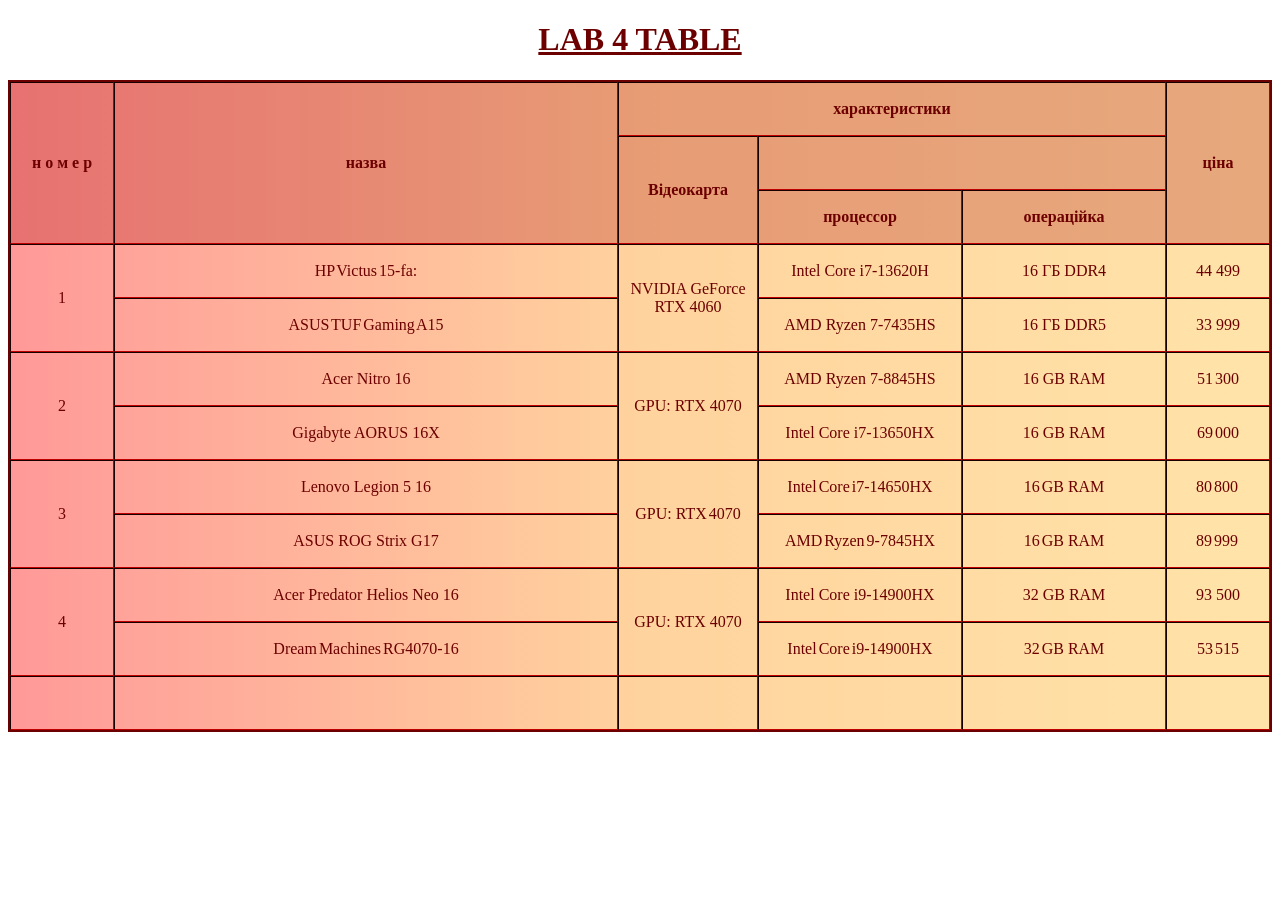
<file: index.html>
<!DOCTYPE html>
<html lang="en">
  <head>
    <meta charset="UTF-8" />
    <meta name="viewport" content="width=device-width, initial-scale=1.0" />
    <title>Task1</title>
    <link rel="stylesheet" href="styles.css" />
  </head>

  <body>
    <table
      border="1"
      cellspacing="0"
      title="Lab-4"
      summary="This table presents the monthly sales data for different product categories."
    >
      <summary id="table-caption">
        <h1>Lab 4 Table</h1>
      </summary>
      <thead
        id="table-header"
        title="table-title"
        lang="uk"
        dir="ltr"
        charoff="1"
        valign="middle"
      >
        <tr class="row-style" lang="uk" dir="ltr" align="center">
          <th
            scope="col"
            width="100"
            height="50"
            rowspan="3"
            id="highlight"
            dir="ltr"
          >
            н о м е р
          </th>
          <th
            scope="col"
            width="100"
            height="50"
            rowspan="3"
            id="highlight"
            dir="ltr"
          >
            назва
          </th>
          <th
            scope="col"
            width="100"
            height="50"
            colspan="4"
            id="highlight"
            dir="ltr"
          >
            характеристики
          </th>
          <th
            scope="col"
            width="100"
            height="50"
            rowspan="3"
            id="highlight"
            dir="ltr"
          >
            ціна
          </th>
        </tr>
        <tr class="row-style" lang="uk" dir="ltr" align="center">
          <th
            scope="col"
            width="100"
            height="50"
            colspan="2"
            rowspan="2"
            id="highlight"
            dir="ltr"
          >
            Відеокарта
          </th>
          <th
            scope="col"
            width="100"
            height="50"
            colspan="2"
            id="highlight"
            dir="ltr"
          ></th>
        </tr>
        <tr class="row-style" lang="uk" dir="ltr" align="center">
          <th scope="col" width="100" height="50" id="highlight" dir="ltr">
            процессор
          </th>
          <th scope="col" width="100" height="50" id="highlight" dir="ltr">
            операційка
          </th>
        </tr>
      </thead>
      <tbody>
        <tr class="row-style" lang="uk" dir="ltr" align="center">
          <td
            width="100"
            height="50"
            rowspan="2"
            headers="highlight"
            axis="axis1"
          >
            1
          </td>
          <td width="500" height="50" headers="highlight" axis="axis1">
            HP Victus 15‑fa:
          </td>
          <td
            width="200"
            height="50"
            colspan="2"
            rowspan="2"
            headers="highlight"
            axis="axis1"
          >
            NVIDIA GeForce RTX 4060
          </td>
          <td width="100" height="50" headers="highlight" axis="axis1">
            Intel Core i7-13620H
          </td>
          <td width="100" height="50" headers="highlight" axis="axis1">
            16 ГБ DDR4
          </td>
          <td width="100" height="50" headers="highlight" axis="axis1">
            44 499
          </td>
        </tr>
        <tr class="row-style" lang="uk" dir="ltr" align="center">
          <td width="100" height="50" headers="highlight" axis="axis1">
            ASUS TUF Gaming A15
          </td>
          <td width="200" height="50" headers="highlight" axis="axis1">
            AMD Ryzen 7-7435HS
          </td>
          <td width="200" height="50" headers="highlight" axis="axis1">
            16 ГБ DDR5
          </td>
          <td width="100" height="50" headers="highlight" axis="axis1">
            33 999
          </td>
        </tr>
        <tr class="row-style" lang="uk" dir="ltr" align="center">
          <td
            width="100"
            height="50"
            rowspan="2"
            headers="highlight"
            axis="axis1"
          >
            2
          </td>
          <td width="500" height="50" headers="highlight" axis="axis1">
            Acer Nitro 16
          </td>
          <td
            width="200"
            height="50"
            colspan="2"
            rowspan="2"
            headers="highlight"
            axis="axis1"
          >
            GPU: RTX 4070
          </td>
          <td width="100" height="50" headers="highlight" axis="axis1">
            AMD Ryzen 7-8845HS
          </td>
          <td width="100" height="50" headers="highlight" axis="axis1">
            16 GB RAM
          </td>
          <td width="100" height="50" headers="highlight" axis="axis1">
            51 300
          </td>
        </tr>
        <tr class="row-style" lang="uk" dir="ltr" align="center">
          <td width="100" height="50" headers="highlight" axis="axis1">
            Gigabyte AORUS 16X
          </td>
          <td width="200" height="50" headers="highlight" axis="axis1">
            Intel Core i7-13650HX
          </td>
          <td width="200" height="50" headers="highlight" axis="axis1">
            16 GB RAM
          </td>
          <td width="100" height="50" headers="highlight" axis="axis1">
            69 000
          </td>
        </tr>
        <tr class="row-style" lang="uk" dir="ltr" align="center">
          <td
            width="100"
            height="50"
            rowspan="2"
            headers="highlight"
            axis="axis1"
          >
            3
          </td>
          <td width="500" height="50" headers="highlight" axis="axis1">
            Lenovo Legion 5 16
          </td>
          <td
            width="200"
            height="50"
            colspan="2"
            rowspan="2"
            headers="highlight"
            axis="axis1"
          >
            GPU: RTX 4070
          </td>
          <td width="100" height="50" headers="highlight" axis="axis1">
            Intel Core i7‑14650HX
          </td>
          <td width="100" height="50" headers="highlight" axis="axis1">
            16 GB RAM
          </td>
          <td width="100" height="50" headers="highlight" axis="axis1">
            80 800 
          </td>
        </tr>
        <tr class="row-style" lang="uk" dir="ltr" align="center">
          <td width="100" height="50" headers="highlight" axis="axis1">
            ASUS ROG Strix G17
          </td>
          <td width="200" height="50" headers="highlight" axis="axis1">
            AMD Ryzen 9‑7845HX
          </td>
          <td width="200" height="50" headers="highlight" axis="axis1">
            16 GB RAM
          </td>
          <td width="100" height="50" headers="highlight" axis="axis1">
            89 999 
          </td>
        </tr>
        <tr class="row-style" lang="uk" dir="ltr" align="center">
          <td
            width="100"
            height="50"
            rowspan="2"
            headers="highlight"
            axis="axis1"
          >
            4
          </td>
          <td width="500" height="50" headers="highlight" axis="axis1">
            Acer Predator Helios Neo 16
          </td>
          <td
            width="200"
            height="50"
            colspan="2"
            rowspan="2"
            headers="highlight"
            axis="axis1"
          >
            GPU: RTX 4070
          </td>
          <td width="100" height="50" headers="highlight" axis="axis1">
            Intel Core i9-14900HX
          </td>
          <td width="100" height="50" headers="highlight" axis="axis1">
            32 GB RAM
          </td>
          <td width="100" height="50" headers="highlight" axis="axis1">
            93 500
          </td>
        </tr>
        <tr class="row-style" lang="uk" dir="ltr" align="center">
          <td width="100" height="50" headers="highlight" axis="axis1">
            Dream Machines RG4070‑16
          </td>
          <td width="200" height="50" headers="highlight" axis="axis1">
            Intel Core i9‑14900HX
          </td>
          <td width="200" height="50" headers="highlight" axis="axis1">
            32 GB RAM
          </td>
          <td width="100" height="50" headers="highlight" axis="axis1">
            53 515
          </td>
        </tr>
        <tr class="row-style" lang="uk" dir="ltr" align="center">
          <td width="100" height="50" headers="highlight" axis="axis1"></td>
          <td width="500" height="50" headers="highlight" axis="axis1"></td>
          <td
            width="200"
            height="50"
            colspan="2"
            headers="highlight"
            axis="axis1"
          ></td>
          <td width="100" height="50" headers="highlight" axis="axis1"></td>
          <td width="100" height="50" headers="highlight" axis="axis1"></td>
          <td width="100" height="50" headers="highlight" axis="axis1"></td>
        </tr>
      </tbody>
    </table>
  </body>
</html>
</file>
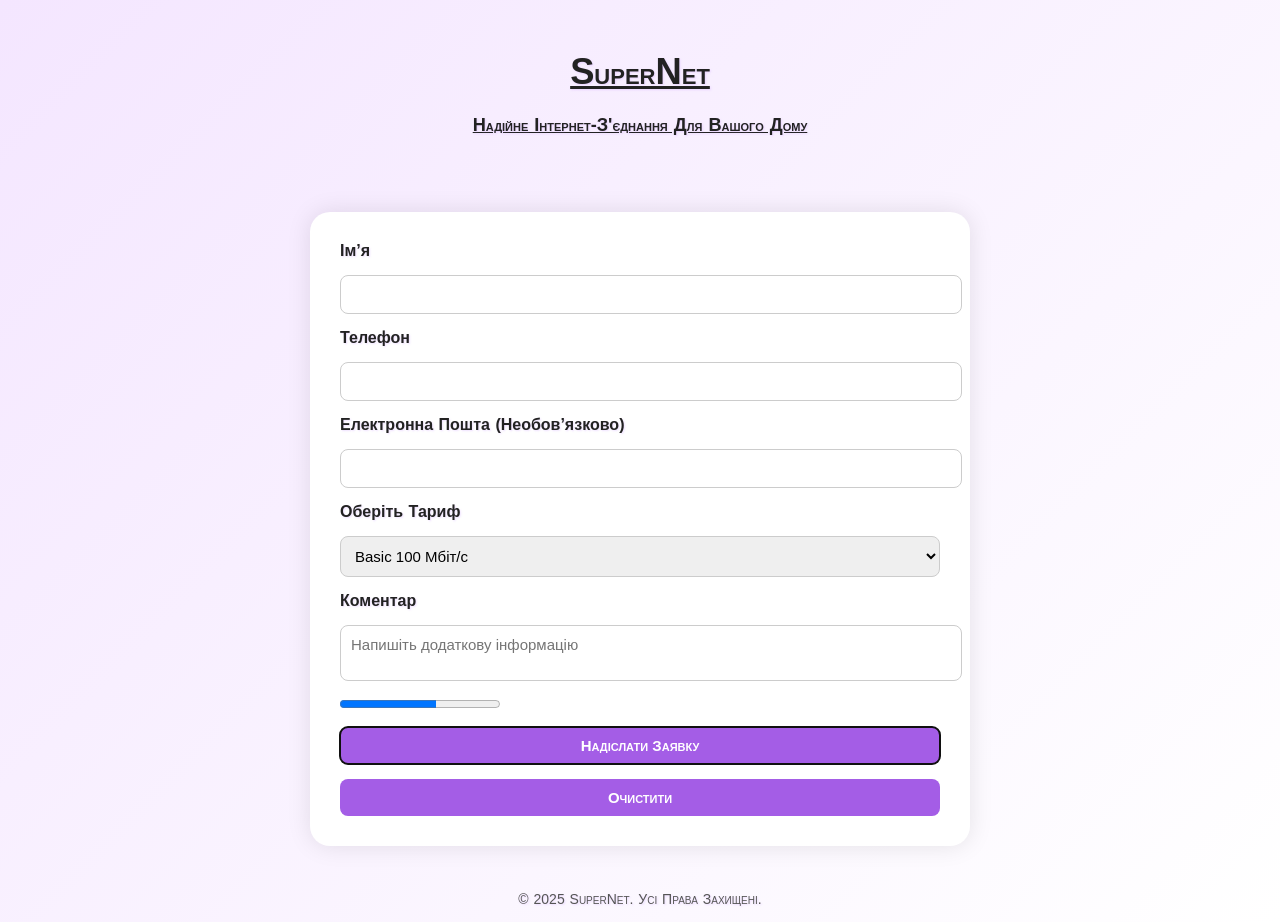
<file: 5lab.html>
<!DOCTYPE html>
<html lang="uk" dir="ltr">
  <head>
    <meta charset="UTF-8" accept-charset="UTF-8" />
    <meta name="viewport" content="width=device-width, initial-scale=1.0" />
    <title>SuperNet — Замовлення підключення</title>

    <style>
      body {
        font-family: Helvetica, "Gill Sans MT", Cochin, Impact, cursive;
        font-weight: 500;
        font-variant: small-caps;
        font-stretch: expanded;
        font-style: normal;
        background: linear-gradient(135deg, #f9f0ff 0%, #fff 100%);
        color: #222;
        margin: 0;
        padding: 0;
        text-transform: capitalize;
        text-shadow: 1px 1px 2px rgba(200, 150, 255, 0.3);
        word-spacing: 1px;
      }

      header {
        text-align: center;
        padding: 30px 10px;
        font-weight: 900;
        font-size-adjust: 0.6;
        text-decoration: underline;
      }

      .container {
        max-width: 600px;
        background: #fff;
        margin: 30px auto;
        border-radius: 20px;
        box-shadow: 0 0 25px rgba(0, 0, 0, 0.1);
        padding: 30px;
        font: menu;
      }

      form {
        display: flex;
        flex-direction: column;
        gap: 15px;
        page: auto;
        marks: cross;
      }

      label {
        font-weight: 600;
        class: "label-text";
        title: "Введіть свої дані";
      }

      input,
      textarea,
      select,
      button {
        width: 100%;
        padding: 10px;
        border-radius: 8px;
        border: 1px solid #ccc;
        font-family: inherit;
        font-size: 15px;
        resize: none;
      }

      input:focus,
      textarea:focus {
        outline: none;
        border-color: #a45de6;
        box-shadow: 0 0 6px rgba(164, 93, 230, 0.4);
      }

      textarea {
        rows: 5;
        cols: 30;
        placeholder: "Введіть повідомлення";
        minlength: 5;
        lang: "uk";
        white-space: pre;
      }

      button {
        background-color: #a45de6;
        color: white;
        border: none;
        cursor: pointer;
        font-weight: 600;
        font-stretch: ultra-condensed;
        font-variant: small-caps;
        text-transform: capitalize;
        transition: 0.3s;
      }

      button:hover {
        background-color: #8e3fd2;
        speech-rate: fast;
      }

      footer {
        text-align: center;
        font-size: 14px;
        padding: 15px;
        color: #555;
        page-break-after: always;
      }

      @media (orientation: landscape) {
        body {
          background: linear-gradient(135deg, #f4e6ff, #fff);
        }
      }
    </style>
  </head>
  <body>
    <header>
      <h1 lang="uk" title="SuperNet — підключення швидкого інтернету">
        SuperNet
      </h1>
      <p style="font-stretch: extra-expanded">
        Надійне інтернет-з'єднання для вашого дому
      </p>
    </header>

    <div class="container">
      <form
        id="orderForm"
        action="https://example.com/send"
        target="_self"
        dir="ltr"
      >
        <label for="name" lang="uk" title="Введіть ваше ім’я">Ім’я</label>
        <input
          type="text"
          id="name"
          name="name"
          required
          minlength="2"
          maxlength="30"
          title="Введіть від 2 до 30 символів"
        />

        <label for="phone">Телефон</label>
        <input
          type="tel"
          id="phone"
          name="phone"
          pattern="[0-9+() -]{10,15}"
          title="Введіть правильний номер телефону"
          required
        />

        <label for="email">Електронна пошта (необов’язково)</label>
        <input
          type="email"
          id="email"
          name="email"
          title="Необов’язкове поле"
        />

        <label for="plan">Оберіть тариф</label>
        <select name="plan" id="plan" lang="uk" required>
          <optgroup label="Домашні тарифи" id="group1">
            <option value="basic">Basic 100 Мбіт/с</option>
            <option value="plus">Plus 300 Мбіт/с</option>
            <option value="max">Max 1 Гбіт/с</option>
          </optgroup>
          <optgroup label="Бізнес тарифи" disabled id="group2">
            <option value="office">Office</option>
          </optgroup>
        </select>

        <label for="comment">Коментар</label>
        <textarea
          id="comment"
          name="comment"
          placeholder="Напишіть додаткову інформацію"
        ></textarea>

        <progress
          id="progressBar"
          class="progress"
          max="100"
          value="60"
          lang="uk"
        ></progress>

        <button type="submit" value="Надіслати" formmethod="post" autofocus>
          Надіслати заявку
        </button>
        <button type="reset" formmethod="dialog">Очистити</button>
      </form>
    </div>

    <footer>
      <summary lang="uk" dir="ltr" style="font-size: 14px">
        © 2025 SuperNet. Усі права захищені.
      </summary>
    </footer>
  </body>
</html>
</file>
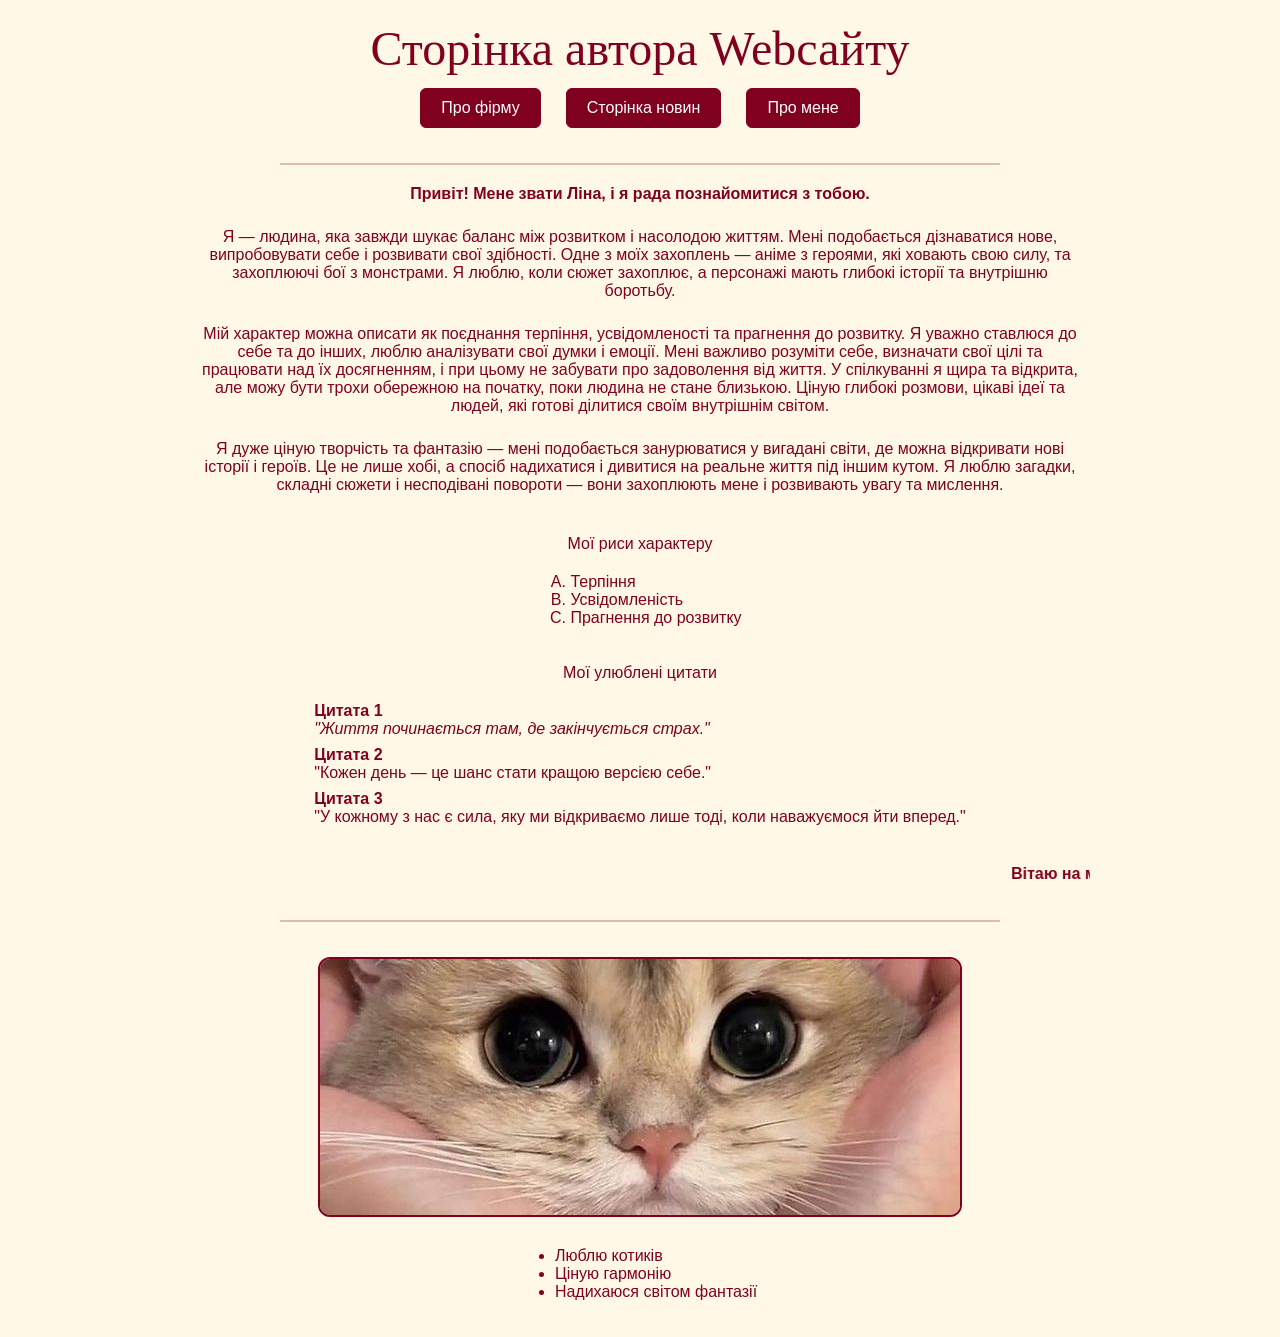
<file: lab1.html>
<!DOCTYPE html>
<html lang="uk">
  <head>
    <meta charset="UTF-8" />
    <title>Про мене</title>
    <link
      href="https://cdn.jsdelivr.net/npm/bootstrap@5.3.2/dist/css/bootstrap.min.css"
      rel="stylesheet"
    />
    <style>
      * {
        margin: 0;
        padding: 0;
        box-sizing: border-box;
        line-height: normal;
      }

      body {
        background-color: #fff8e7;
        font-family: Arial, sans-serif;
        min-width: 320px;
        padding: 20px;
      }

      .wrapper {
        max-width: 900px;
        margin: 0 auto;
        display: flex;
        flex-direction: column;
        align-items: center;
        text-align: center;
      }

      h1 {
        font-family: "Story Script", cursive;
        font-size: 48px;
        color: #800020;
        margin-bottom: 5px; /* мінімальна відстань до кнопок */
      }

      h6.sub-text {
        color: #800020;
        margin-top: 20px;
        margin-bottom: 10px;
      }

      p {
        color: #800020;
        margin-bottom: 15px;
        padding: 5px;
        text-align: center;
      }

      p:first-child::first-letter {
        font-size: 22px;
        font-weight: bold;
      }

      i,
      big,
      small {
        display: block;
        margin: 5px 0;
        color: #800020;
      }

      small {
        font-size: 12px;
      }

      .btn-bordo {
        color: white !important;
        background-color: #800020 !important;
        border: 1px solid #800020 !important;
        padding: 10px 20px;
        margin: 5px;
        border-radius: 6px;
        transition: 0.3s;
        display: inline-block;
        cursor: pointer;
        text-decoration: none;
      }

      .btn-bordo:hover {
        background-color: #f7d6d6 !important;
        color: #800020 !important;
        border-color: #800020 !important;
      }

      .button-container {
        display: flex;
        justify-content: center;
        gap: 15px;
        margin-bottom: 15px; /* трохи менше ніж було */
        margin-top: 0; /* щоб прибрати зайвий простір зверху */
      }

      hr {
        border-width: thin;
        border-style: solid;
        border-color: #800020;
        width: 80%;
        margin: 15px auto; /* зменшено з 20px */
      }

      img {
        max-width: 100%;
        height: auto;
        border: 2px solid #800020;
        border-radius: 12px;
        margin: 20px 0;
      }

      marquee {
        font-weight: bold;
        color: #800020;
        margin-top: 15px;
      }

      ol,
      ul {
        text-align: left;
        margin-top: 10px;
        color: #800020;
      }

      dl {
        text-align: left;
        margin-top: 10px;
        color: #800020;
      }
    </style>
  </head>
  <body>
    <main id="content" class="wrapper">
      <h1>Сторінка автора Webсайту</h1>

      <div class="button-container">
        <a
          href="http://127.0.0.1:5500/%D0%92%D0%B5%D0%B1%20%D1%81%D1%82%D0%BE%D1%80%D1%96%D0%BD%D0%BA%D0%B0%20%D0%BF%D1%80%D0%BE%20%D1%84%D1%96%D1%80%D0%BC%D1%83.html"
          class="btn-bordo"
          >Про фірму</a
        >
        <a
          href="http://127.0.0.1:5500/%D0%A1%D1%82%D0%BE%D1%80%D1%96%D0%BD%D0%BA%D0%B0%20%D0%BD%D0%BE%D0%B2%D0%B8%D0%BD.html"
          class="btn-bordo"
          >Сторінка новин</a
        >
        <a href="http://127.0.0.1:5500/lab1.html#" class="btn-bordo"
          >Про мене</a
        >
      </div>

      <hr />

      <p><b>Привіт! Мене звати Ліна, і я рада познайомитися з тобою.</b></p>

      <p>
        Я — людина, яка завжди шукає баланс між розвитком і насолодою життям.
        Мені подобається дізнаватися нове, випробовувати себе і розвивати свої
        здібності. Одне з моїх захоплень — аніме з героями, які ховають свою
        силу, та захоплюючі бої з монстрами. Я люблю, коли сюжет захоплює, а
        персонажі мають глибокі історії та внутрішню боротьбу.
      </p>

      <p>
        Мій характер можна описати як поєднання терпіння, усвідомленості та
        прагнення до розвитку. Я уважно ставлюся до себе та до інших, люблю
        аналізувати свої думки і емоції. Мені важливо розуміти себе, визначати
        свої цілі та працювати над їх досягненням, і при цьому не забувати про
        задоволення від життя. У спілкуванні я щира та відкрита, але можу бути
        трохи обережною на початку, поки людина не стане близькою. Ціную глибокі
        розмови, цікаві ідеї та людей, які готові ділитися своїм внутрішнім
        світом.
      </p>

      <p>
        Я дуже ціную творчість та фантазію — мені подобається занурюватися у
        вигадані світи, де можна відкривати нові історії і героїв. Це не лише
        хобі, а спосіб надихатися і дивитися на реальне життя під іншим кутом. Я
        люблю загадки, складні сюжети і несподівані повороти — вони захоплюють
        мене і розвивають увагу та мислення.
      </p>

      <h6 class="sub-text">Мої риси характеру</h6>
      <ol start="1" type="A" title="Риси характеру">
        <li value="1" dir="ltr">Терпіння</li>
        <li value="2" compact>Усвідомленість</li>
        <li value="3">Прагнення до розвитку</li>
      </ol>

      <h6 class="sub-text">Мої улюблені цитати</h6>
      <dl title="Улюблені цитати" style="color: #800020">
        <dt>Цитата 1</dt>
        <dd id="q1" class="quote" style="font-style: italic">
          "Життя починається там, де закінчується страх."
        </dd>
        <dt>Цитата 2</dt>
        <dd>"Кожен день — це шанс стати кращою версією себе."</dd>
        <dt>Цитата 3</dt>
        <dd>
          "У кожному з нас є сила, яку ми відкриваємо лише тоді, коли
          наважуємося йти вперед."
        </dd>
      </dl>

      <marquee
        scrollamount="6"
        scrolldelay="90"
        loop="5"
        height="40px"
        style="color: #800020"
      >
        Вітаю на моїй сторінці!
      </marquee>

      <hr />

      <img src="Котик.jpg" alt="Картинка" />

      <ul class="list-circle" style="list-style-type: disc" value="circle">
        <li>Люблю котиків</li>
        <li>Ціную гармонію</li>
        <li>Надихаюся світом фантазії</li>
      </ul>
    </main>
  </body>
</html>
</file>
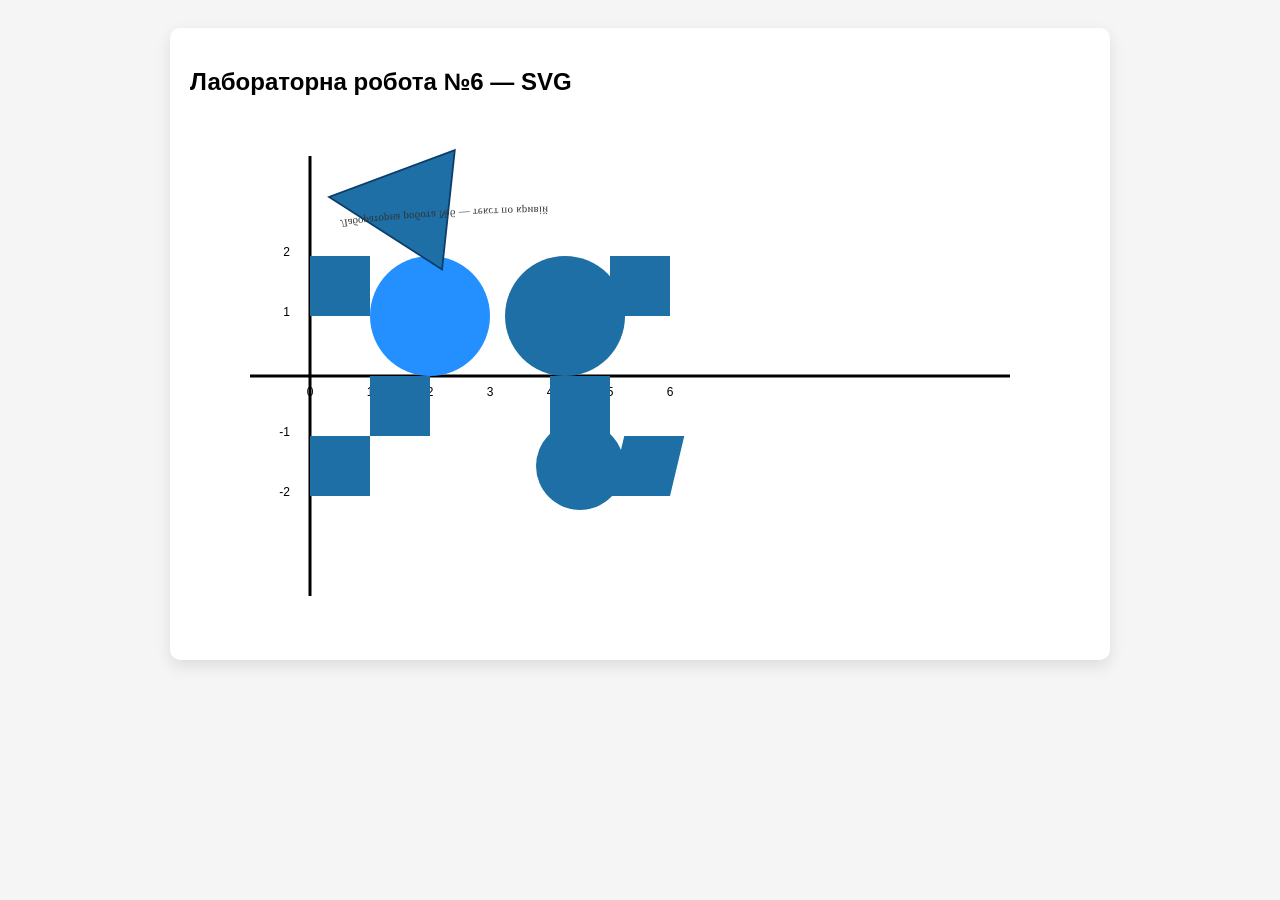
<file: lab6.html>
<!doctype html>
<html lang="uk">
<head>
  <meta charset="utf-8" />
  <title>Лабораторна 6 — SVG</title>
  <style>
    body{
      background:#f5f5f5;
      font-family:Arial, sans-serif;
      padding:20px;
    }
    .wrap{
      background:white;
      padding:20px;
      border-radius:10px;
      max-width:900px;
      margin:auto;
      box-shadow:0 6px 16px rgba(0,0,0,.1);
    }
  </style>
</head>

<body>
<div class="wrap">

<h2>Лабораторна робота №6 — SVG</h2>


<svg width="900" height="520" viewBox="0 0 900 520" xmlns="http://www.w3.org/2000/svg">

  <!-- Осі -->
  <g stroke="black" stroke-width="3">
    <line x1="60" y1="260" x2="820" y2="260"/>  <!-- X -->
    <line x1="120" y1="40" x2="120" y2="480"/>  <!-- Y -->
  </g>


  <g font-size="12" fill="black" text-anchor="middle">
    <text x="120" y="280">0</text>
    <text x="180" y="280">1</text>
    <text x="240" y="280">2</text>
    <text x="300" y="280">3</text>
    <text x="360" y="280">4</text>
    <text x="420" y="280">5</text>
    <text x="480" y="280">6</text>

    <text x="100" y="200" text-anchor="end">1</text>
    <text x="100" y="140" text-anchor="end">2</text>
    <text x="100" y="320" text-anchor="end">-1</text>
    <text x="100" y="380" text-anchor="end">-2</text>
  </g>

  <!-- Головна система координат -->
  <g transform="translate(120,260) scale(60,-60)">


    <!-- квадрат Y(1;2) X(0;1) -->
    <rect x="0" y="1" width="1" height="1" fill="#1d6fa5"/>

    <!-- квадрат Y(-1;-2) X(0;1) -->
    <rect x="0" y="-2" width="1" height="1" fill="#1d6fa5"/>

    <!-- квадрат Y(1;2) X(5;6) -->
    <rect x="5" y="1" width="1" height="1" fill="#1d6fa5"/>

    <!-- квадрат Y(-1;-2) X(5;6) — перекручування -->
    <g transform="translate(5,-2)">
      <rect x="0" y="0" width="1" height="1" fill="#1d6fa5"/>
      <animateTransform attributeName="transform" type="skewX" values="0;20;-20;0"
                        dur="3s" repeatCount="indefinite" additive="sum"/>
    </g>

    <!-- квадрат Y(0;-1) X(4;5) -->
    <rect x="4" y="-1" width="1" height="1" fill="#1d6fa5"/>

    <rect x="1" y="-1" width="1" height="1" fill="#1d6fa5"/>


    <!-- коло Y(0;2) X(1;3) -> центр (2,1), r=1 -->
    <g id="circle1">
      <circle cx="2" cy="1" r="1" fill="#248fff"/>
      <animate attributeName="fill"
               values="#248fff; #ff6b6b; #ffd66b; #248fff"
               dur="5s" repeatCount="indefinite"/>
    </g>

    <!-- коло Y(0;2) X(3;5) -> центр (4,1), r=1 -->
    <g id="circle2">
      <circle cx="4" cy="1" r="1" fill="#1d6fa5"/>
      <animateTransform attributeName="transform" type="translate"
                        values="0 0; 0.3 0; 0 0; -0.3 0; 0 0"
                        dur="4s" repeatCount="indefinite"/>
    </g>

    <!-- коло Y(-1;-2) X(4;5) -> центр (4.5,-1.5), r=0.5 — масштаб -->
    <g transform="translate(4.5,-1.5)">
      <circle cx="0" cy="0" r="0.5" fill="#1d6fa5"/>
      <animateTransform attributeName="transform" type="scale"
                        values="1;1.6;1" dur="3s" repeatCount="indefinite"
                        additive="sum"/>
    </g>


    <!-- трикутник: вершина (3,0), низ: (2,-2), (4,-2) -->
    <g transform="translate(3,-0.6666)">
      <polygon points="3,0 2,-2 4,-2"
               fill="#1d6fa5" stroke="#0b3e6b" stroke-width="0.03"/>
      <animateTransform attributeName="transform" type="rotate"
                        from="0" to="360"
                        dur="5s" repeatCount="indefinite"/>
    </g>


    <defs>
      <path id="curve"
            d="M 0.5 2.6 C 3 2.9 6 2.9 8 2.6"/>
    </defs>

    <text font-family="Georgia" font-size="0.18" fill="#333">
      <textPath href="#curve">
        Лабораторна робота №6 — текст по кривій
      </textPath>
    </text>

  </g>
</svg>

</div>
</body>
</html>
</file>
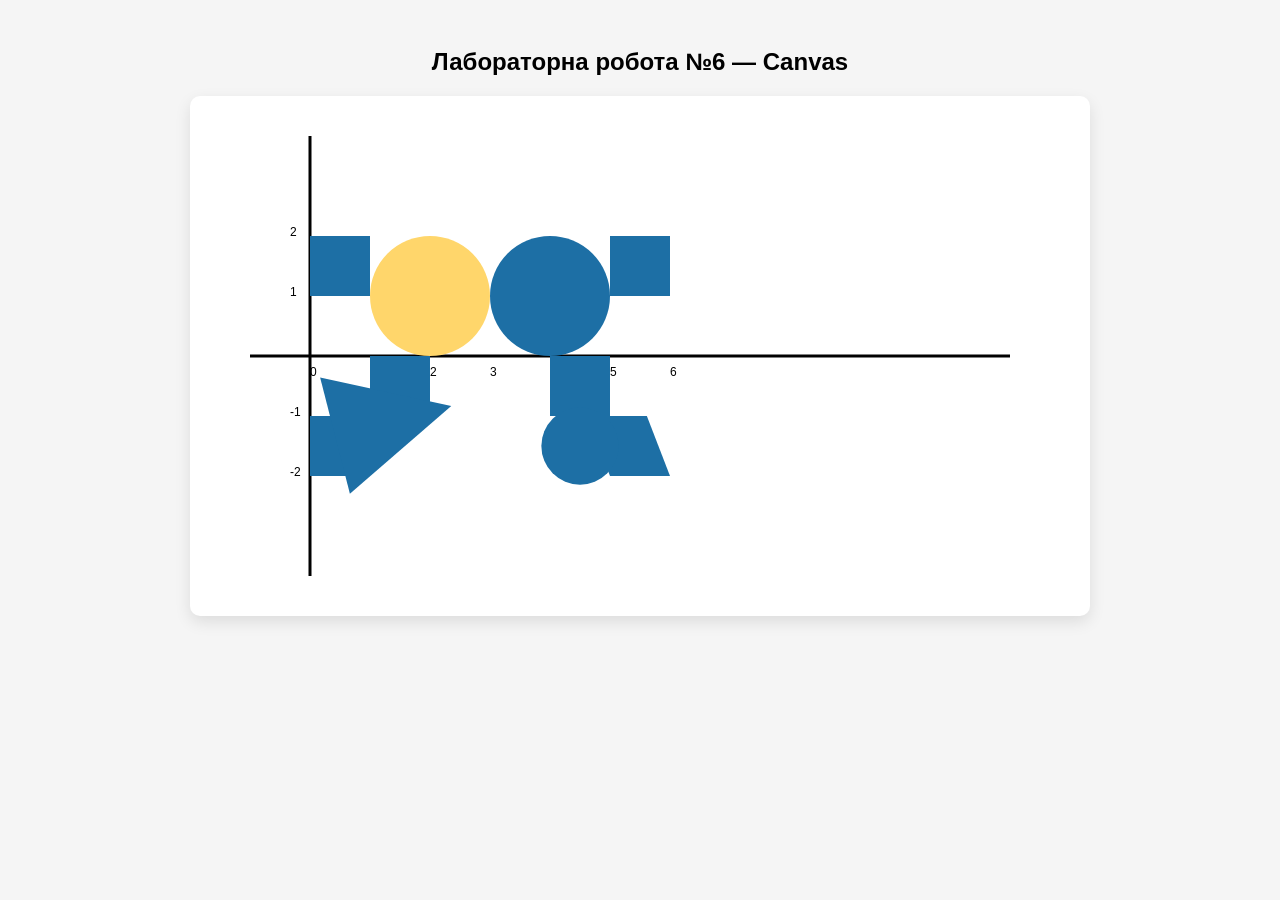
<file: lab8.html>
<!doctype html>
<html lang="uk">
<head>
  <meta charset="utf-8">
  <title>Лабораторна 6 — Canvas</title>
  <style>
    body {
      background: #f5f5f5;
      font-family: Arial, sans-serif;
      padding: 20px;
    }
    canvas {
      background: white;
      display: block;
      margin: auto;
      border-radius: 10px;
      box-shadow: 0 6px 16px rgba(0,0,0,.1);
    }
  </style>
</head>
<body>

<h2 style="text-align:center;">Лабораторна робота №6 — Canvas</h2>
<canvas id="myCanvas" width="900" height="520"></canvas>

<script>
const canvas = document.getElementById("myCanvas");
const ctx = canvas.getContext("2d");

// Система координат
const offsetX = 120;
const offsetY = 260;
const scale = 60;

let angle = 0;

// Рисуем оси
function drawAxes() {
  ctx.strokeStyle = "black";
  ctx.lineWidth = 3;

  // X
  ctx.beginPath();
  ctx.moveTo(60, 260);
  ctx.lineTo(820, 260);
  ctx.stroke();

  // Y
  ctx.beginPath();
  ctx.moveTo(120, 40);
  ctx.lineTo(120, 480);
  ctx.stroke();

  // Метки
  ctx.fillStyle = "black";
  ctx.font = "12px Arial";
  const xs = [0,1,2,3,4,5,6];
  for(let i=0;i<xs.length;i++){
    ctx.fillText(xs[i], offsetX + xs[i]*scale, offsetY + 20);
  }
  const ys = [2,1,-1,-2];
  for(let i=0;i<ys.length;i++){
    ctx.fillText(ys[i], offsetX-20, offsetY - ys[i]*scale);
  }
}

// Рисуем квадрат
function drawRect(x,y,w,h,color, skew=0){
  ctx.save();
  ctx.translate(offsetX + x*scale, offsetY - y*scale);
  if(skew){
    ctx.transform(1,0,Math.sin(angle*skew),1,0,0);
  }
  ctx.fillStyle = color;
  ctx.fillRect(0, -h*scale, w*scale, h*scale);
  ctx.restore();
}

// Рисуем круг
function drawCircle(x,y,r,color, moveX=0, moveScale=0){
  ctx.save();
  ctx.translate(offsetX + x*scale + Math.sin(angle*moveScale)*scale*moveX, offsetY - y*scale);
  ctx.beginPath();
  ctx.arc(0,0,r*scale,0,2*Math.PI);
  ctx.fillStyle = color;
  ctx.fill();
  ctx.restore();
}

// Рисуем треугольник
function drawTriangle(vertices,color){
  ctx.save();
  ctx.translate(offsetX + 3*scale, offsetY - (-0.6666*scale));
  ctx.rotate(angle);
  ctx.beginPath();
  ctx.moveTo((vertices[0][0]-3)*scale, -vertices[0][1]*scale + 0.6666*scale);
  ctx.lineTo((vertices[1][0]-3)*scale, -vertices[1][1]*scale + 0.6666*scale);
  ctx.lineTo((vertices[2][0]-3)*scale, -vertices[2][1]*scale + 0.6666*scale);
  ctx.closePath();
  ctx.fillStyle = color;
  ctx.fill();
  ctx.restore();
}

// Анимация
function animate(){
  ctx.clearRect(0,0,canvas.width,canvas.height);

  drawAxes();

  // Квадраты
  drawRect(0,1,1,1,"#1d6fa5");
  drawRect(0,-2,1,1,"#1d6fa5");
  drawRect(5,1,1,1,"#1d6fa5");
  drawRect(5,-2,1,1,"#1d6fa5",0.3); // skewX
  drawRect(4,-1,1,1,"#1d6fa5");
  drawRect(1,-1,1,1,"#1d6fa5");

  // Круги
  const colors = ["#248fff", "#ff6b6b", "#ffd66b"];
  const colorIndex = Math.floor((angle*2)%3);
  drawCircle(2,1,1,colors[colorIndex]);
  drawCircle(4,1,1,"#1d6fa5",0,1); // двигающийся
  drawCircle(4.5,-1.5,0.5,"#1d6fa5",0,0); // масштабируемый
  ctx.save();
  ctx.translate(offsetX + 4.5*scale, offsetY - (-1.5*scale));
  let scaleVal = 1 + 0.6*Math.abs(Math.sin(angle*2));
  ctx.scale(scaleVal,scaleVal);
  ctx.beginPath();
  ctx.arc(0,0,0.5*scale,0,2*Math.PI);
  ctx.fillStyle = "#1d6fa5";
  ctx.fill();
  ctx.restore();

  // Треугольник
  drawTriangle([[3,0],[2,-2],[4,-2]],"#1d6fa5");

  angle += 0.02;
  requestAnimationFrame(animate);
}

animate();
</script>

</body>
</html>
</file>
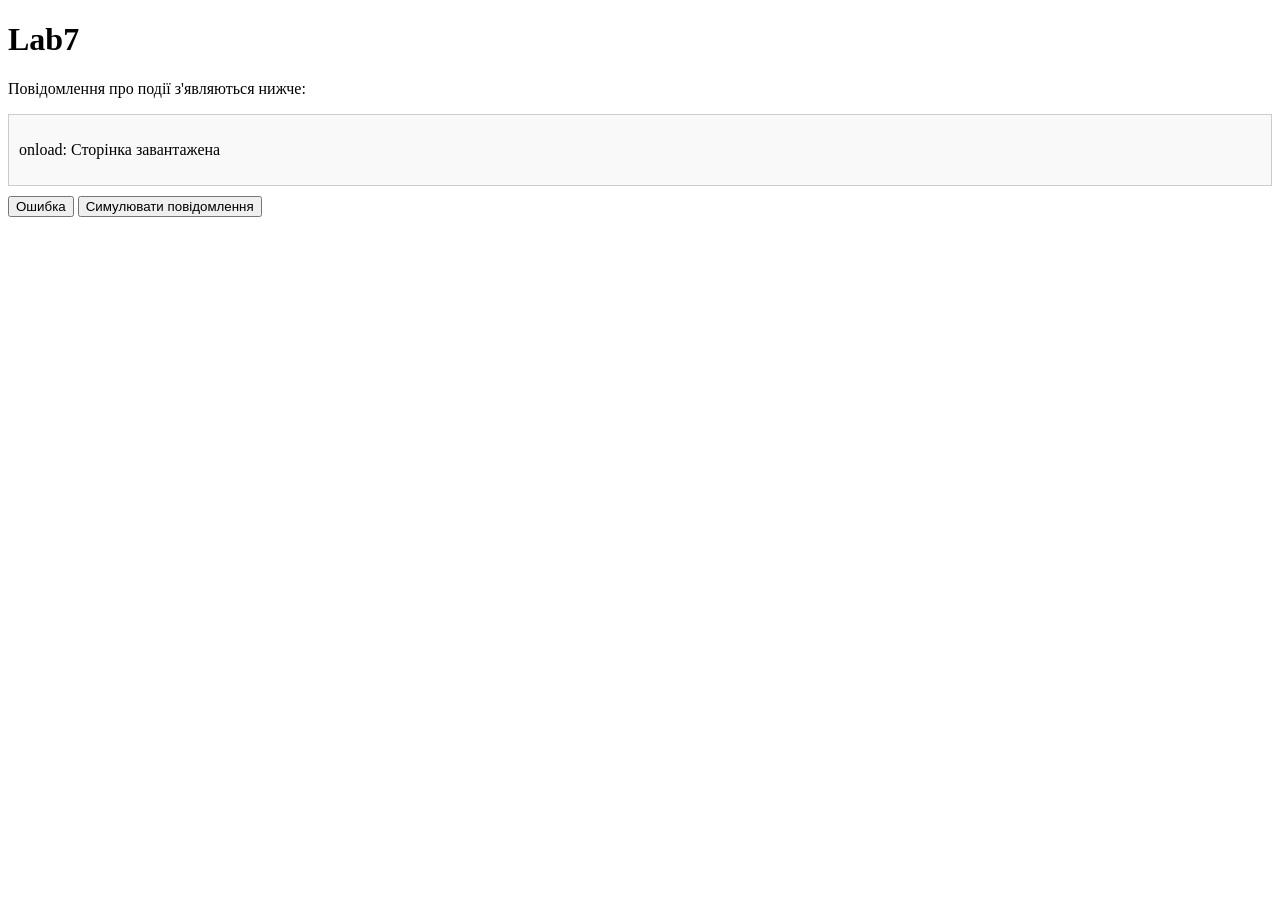
<file: Task1.html>
<!DOCTYPE html>
<html lang="uk">
  <head>
    <meta charset="UTF-8" />
    <title>Обробка подій BODY</title>
    <style>
      #log {
        border: 1px solid #ccc;
        padding: 10px;
        margin-top: 10px;
        max-height: 300px;
        overflow-y: auto;
        background: #f9f9f9;
      }
      button {
        margin-top: 10px;
      }
    </style>
  </head>
  <body
    onbeforeonload="log('onbeforeonload: Сторінка скоро завантажиться')"
    onload="log('onload: Сторінка завантажена')"
    onunload="log('onunload: Ви покидаєте сторінку')"
    onbeforeprint="log('onbeforeprint: Сторінку готують до друку')"
    onafterprint="log('onafterprint: Сторінку надруковано')"
    onblur="log('onblur: Вікно втратило фокус')"
    onfocus="log('onfocus: Вікно отримало фокус')"
    onerror="log('onerror: Виникла помилка')"
    onhaschange="log('onhaschange: Документ змінився')"
    onmessage="log('onmessage: Прийшло повідомлення')"
    onoffline="log('onoffline: Відключено від мережі')"
    ononline="log('ononline: Підключено до мережі')"
  >
    <h1>Lab7</h1>

    <p>Повідомлення про події з'являються нижче:</p>
    <div id="log"></div>

    <button onclick="throwError()">Ошибка</button>
    <button onclick="simulateMessage()">Симулювати повідомлення</button>

    <script>
      function log(message) {
        const logDiv = document.getElementById("log");
        const p = document.createElement("p");
        p.textContent = message;
        logDiv.appendChild(p);
      }

      function throwError() {
        // Викликаємо помилку
        nonExistentFunction();
      }

      function simulateMessage() {
        // Викликаємо подію onmessage
        window.dispatchEvent(
          new MessageEvent("message", { data: "Тестове повідомлення" })
        );
      }

      // Додаємо обробник для onmessage, щоб спрацював log
      window.addEventListener("message", function (e) {
        log("onmessage: Прийшло повідомлення - " + e.data);
      });

      // Для onhaschange (приклад зміни документа)
      setTimeout(() => {
        document.body.innerHTML += "<p>Документ змінився автоматично</p>";
        const event = new Event("haschange");
        document.body.dispatchEvent(event);
      }, 3000);

      // Додаємо обробник на подію haschange
      document.body.addEventListener("haschange", function () {
        log("onhaschange: Документ змінився");
      });
    </script>
  </body>
</html>
</file>
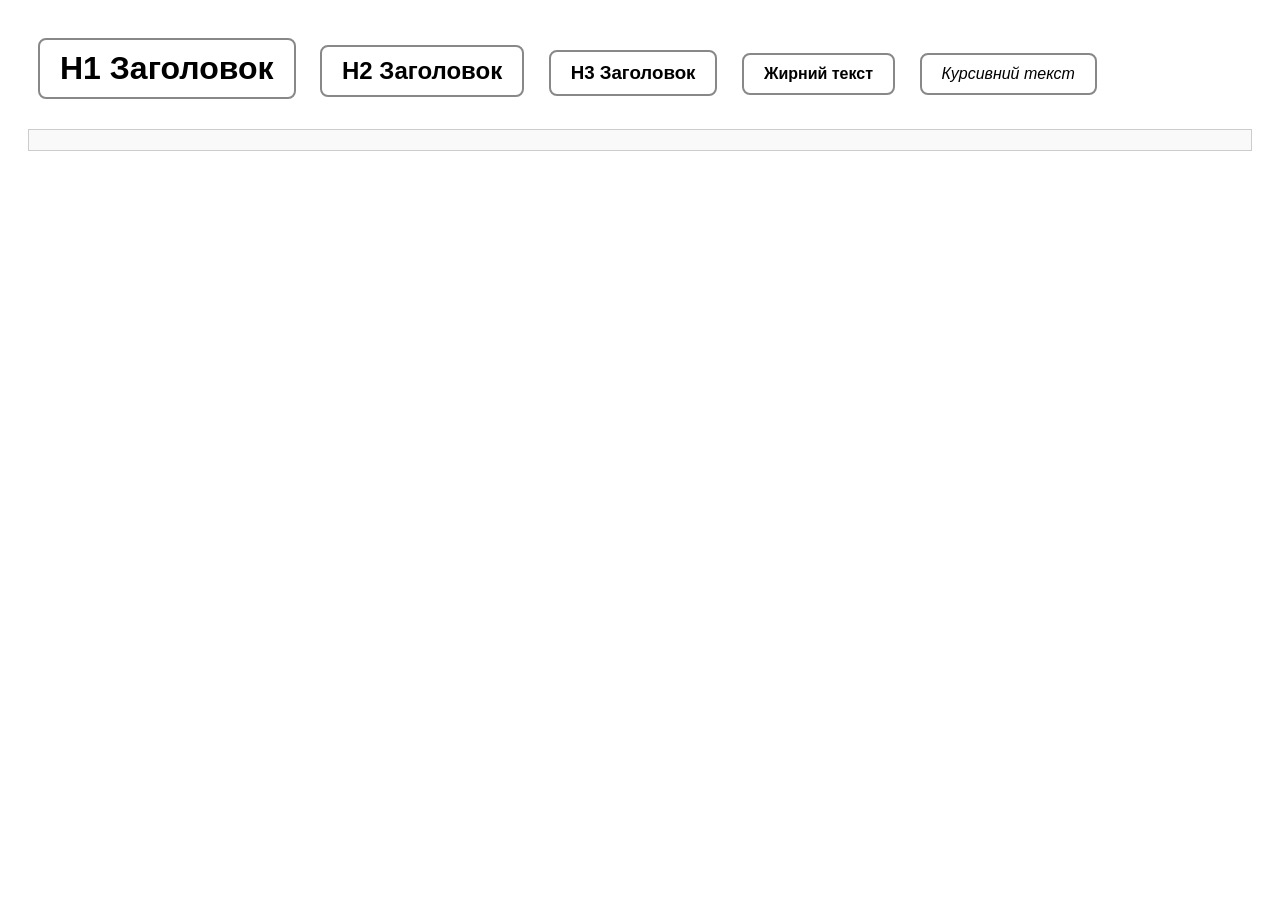
<file: Task2.html>
<!DOCTYPE html>
<html lang="uk">
  <head>
    <meta charset="UTF-8" />
    <title>Події на елементах</title>
    <style>
      body {
        font-family: Arial, sans-serif;
        padding: 20px;
      }
      .element {
        display: inline-block;
        margin: 10px;
        padding: 10px 20px;
        border: 2px solid #888;
        border-radius: 8px;
        cursor: pointer;
        user-select: none;
        transition: all 0.3s;
      }
      .log {
        margin-top: 20px;
        padding: 10px;
        border: 1px solid #ccc;
        max-height: 300px;
        overflow-y: auto;
        background: #f9f9f9;
      }
    </style>
  </head>
  <body>
    <h1 class="element" draggable="true">H1 Заголовок</h1>
    <h2 class="element" draggable="true">H2 Заголовок</h2>
    <h3 class="element" draggable="true">H3 Заголовок</h3>
    <b class="element" draggable="true">Жирний текст</b>
    <i class="element" draggable="true">Курсивний текст</i>

    <div class="log" id="log"></div>

    <script>
      const logDiv = document.getElementById("log");
      function log(msg) {
        const p = document.createElement("p");
        p.textContent = msg;
        logDiv.appendChild(p);
        logDiv.scrollTop = logDiv.scrollHeight;
      }

      const elements = document.querySelectorAll(".element");

      elements.forEach((el) => {
        // Флаги для частих подій
        let mouseMoving = false;
        let wheelRolling = false;
        let scrolling = false;

        function resetFlags() {
          mouseMoving = false;
          wheelRolling = false;
          scrolling = false;
        }

        // onclick
        el.onclick = () => {
          log(`${el.tagName}: onclick`);
          el.style.color = "blue";
          resetFlags();
        };

        // ondblclick
        el.ondblclick = () => {
          log(`${el.tagName}: ondblclick`);
          el.style.fontSize = "1.5em";
          resetFlags();
        };

        // onmousedown / onmouseup
        el.onmousedown = () => {
          log(`${el.tagName}: onmousedown`);
          el.style.borderColor = "red";
          resetFlags();
        };
        el.onmouseup = () => {
          log(`${el.tagName}: onmouseup`);
          el.style.borderColor = "green";
          resetFlags();
        };

        // onmouseover / onmouseout
        el.onmouseover = () => {
          log(`${el.tagName}: onmouseover`);
          el.style.backgroundColor = "#eef";
          resetFlags();
        };
        el.onmouseout = () => {
          log(`${el.tagName}: onmouseout`);
          el.style.backgroundColor = "";
          resetFlags();
        };

        // Часті події: mousemove / wheel / scroll
        el.onmousemove = () => {
          if (!mouseMoving) {
            log(`${el.tagName}: onmousemove`);
            mouseMoving = true;
          }
        };
        el.onwheel = () => {
          if (!wheelRolling) {
            log(`${el.tagName}: onmousewheel`);
            wheelRolling = true;
          }
        };
        el.onscroll = () => {
          if (!scrolling) {
            log(`${el.tagName}: onscroll`);
            scrolling = true;
          }
        };

        // Drag & Drop
        el.ondragstart = () => {
          log(`${el.tagName}: ondragstart`);
          el.style.opacity = 0.5;
          resetFlags();
        };
        el.ondragend = () => {
          log(`${el.tagName}: ondragend`);
          el.style.opacity = 1;
          resetFlags();
        };
        el.ondrag = () => {
          log(`${el.tagName}: ondrag`);
          resetFlags();
        };
        el.ondragenter = () => {
          log(`${el.tagName}: ondragenter`);
          el.style.borderStyle = "dashed";
          resetFlags();
        };
        el.ondragleave = () => {
          log(`${el.tagName}: ondragleave`);
          el.style.borderStyle = "solid";
          resetFlags();
        };
        el.ondragover = (e) => {
          e.preventDefault();
          log(`${el.tagName}: ondragover`);
          el.style.boxShadow = "0 0 10px #888";
          resetFlags();
        };
        el.ondrop = (e) => {
          e.preventDefault();
          log(`${el.tagName}: ondrop`);
          el.style.boxShadow = "none";
          resetFlags();
        };
      });
    </script>
  </body>
</html>
</file>
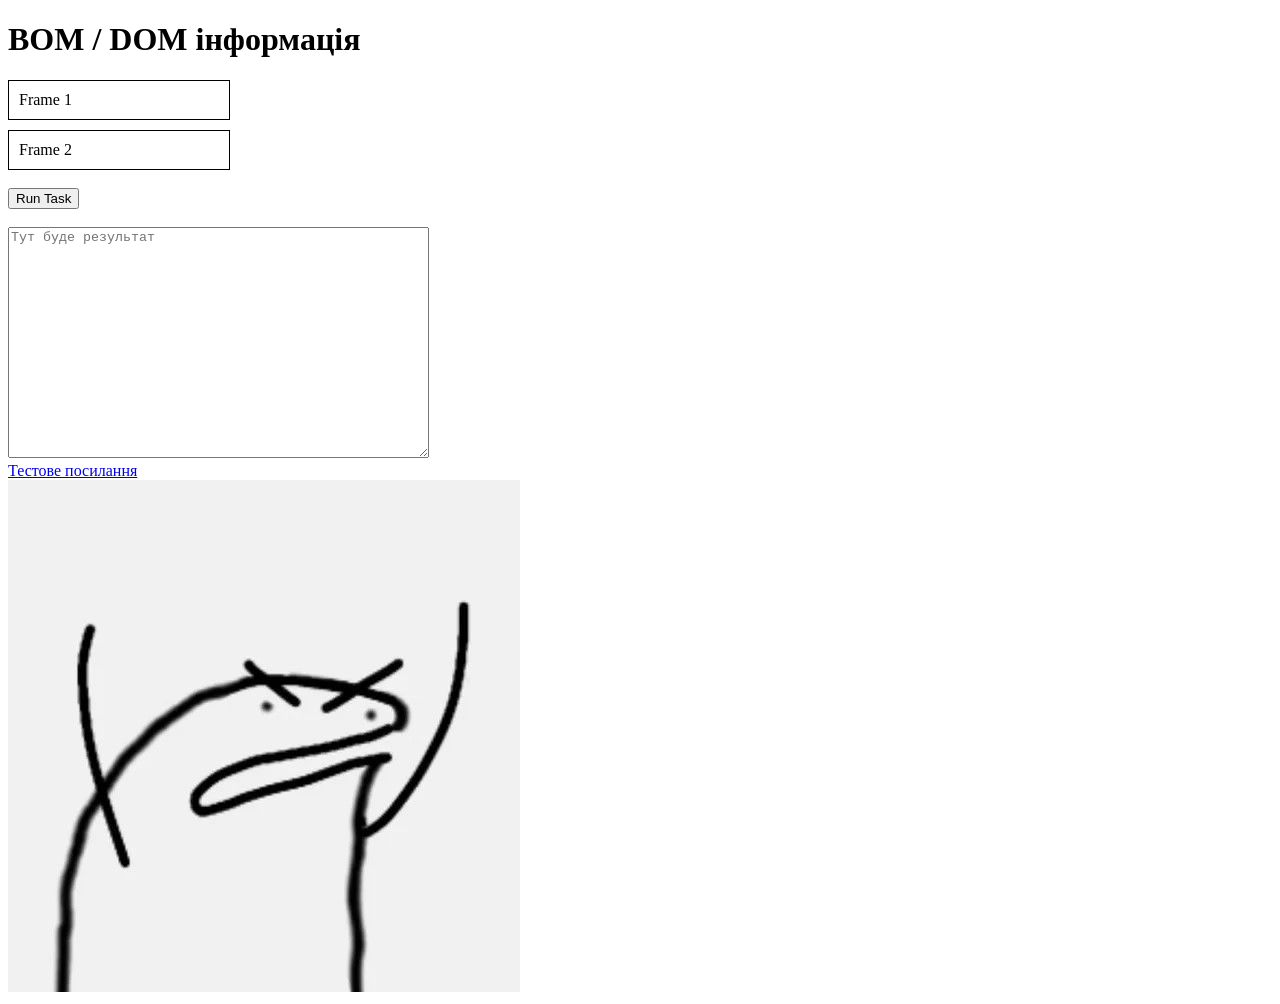
<file: Task3.html>
<!DOCTYPE html>
<html lang="uk">
  <head>
    <meta charset="UTF-8" />
    <title>BOM / DOM інформація</title>
    <meta http-equiv="Content-Script-Type" content="text/javascript" />

    <script>
      function runTask() {
        let textarea = document.getElementById("out");

        let data = "";

        // 3.1 Тип браузера
        data += "Браузер: " + navigator.userAgent + "\n";

        // 3.2 Історія звернень
        data += "Кількість записів в історії: " + history.length + "\n";

        // 3.3 Властивості сторінки (location)
        data += "URL: " + location.href + "\n";
        data += "Протокол: " + location.protocol + "\n";
        data += "Хост: " + location.host + "\n";

        // 3.4 Час звернення
        data += "Час відкриття сторінки: " + new Date().toLocaleString() + "\n";

        // 3.5 Всі властивості об’єкту document
        data += "\nВластивості document:\n";
        for (let prop in document) {
          data += prop + "\n";
        }

        // 3.6 Кількість форм на сторінці
        data += "\nКількість форм: " + document.forms.length + "\n";

        // 3.7 Змінюємо вміст 2-х фреймів
        document.getElementById("f1").innerHTML = "Фрейм 1 змінено!";
        document.getElementById("f2").innerHTML = "Фрейм 2 змінено!";
        data += "Фрейми оновлено ✅\n";

        // 3.8 Вміст масиву links (всього document.links)
        data += "\nПосилання (links):\n";
        for (let i = 0; i < document.links.length; i++) {
          data += document.links[i].href + "\n";
        }

        // 3.9 Вміст images
        data += "\nЗображення (images): " + document.images.length + "\n";

        // 3.10 Перелік елементів форми
        data += "\nЕлементи форми:\n";
        if (document.forms[0]) {
          for (let el of document.forms[0].elements) {
            data += el.tagName + " | name=" + el.name + "\n";
          }
        } else {
          data += "Форм немає\n";
        }

        // 3.11 Розробник
        data += "\nРозробник: LINA\n";

        textarea.value = data;
      }
    </script>
  </head>
  <body>
    <h1>BOM / DOM інформація</h1>

    <div id="f1" style="border: 1px solid #000; padding: 10px; width: 200px">
      Frame 1
    </div>
    <div
      id="f2"
      style="
        border: 1px solid #000;
        padding: 10px;
        width: 200px;
        margin-top: 10px;
      "
    >
      Frame 2
    </div>

    <br />

    <form>
      <button type="button" onclick="runTask()">Run Task</button><br /><br />
      <textarea
        id="out"
        rows="15"
        cols="50"
        placeholder="Тут буде результат"
      ></textarea>
    </form>

    <a href="#test">Тестове посилання</a><br />
    <img src="Ы.jpg" alt="test-img" />
  </body>
</html>
</file>
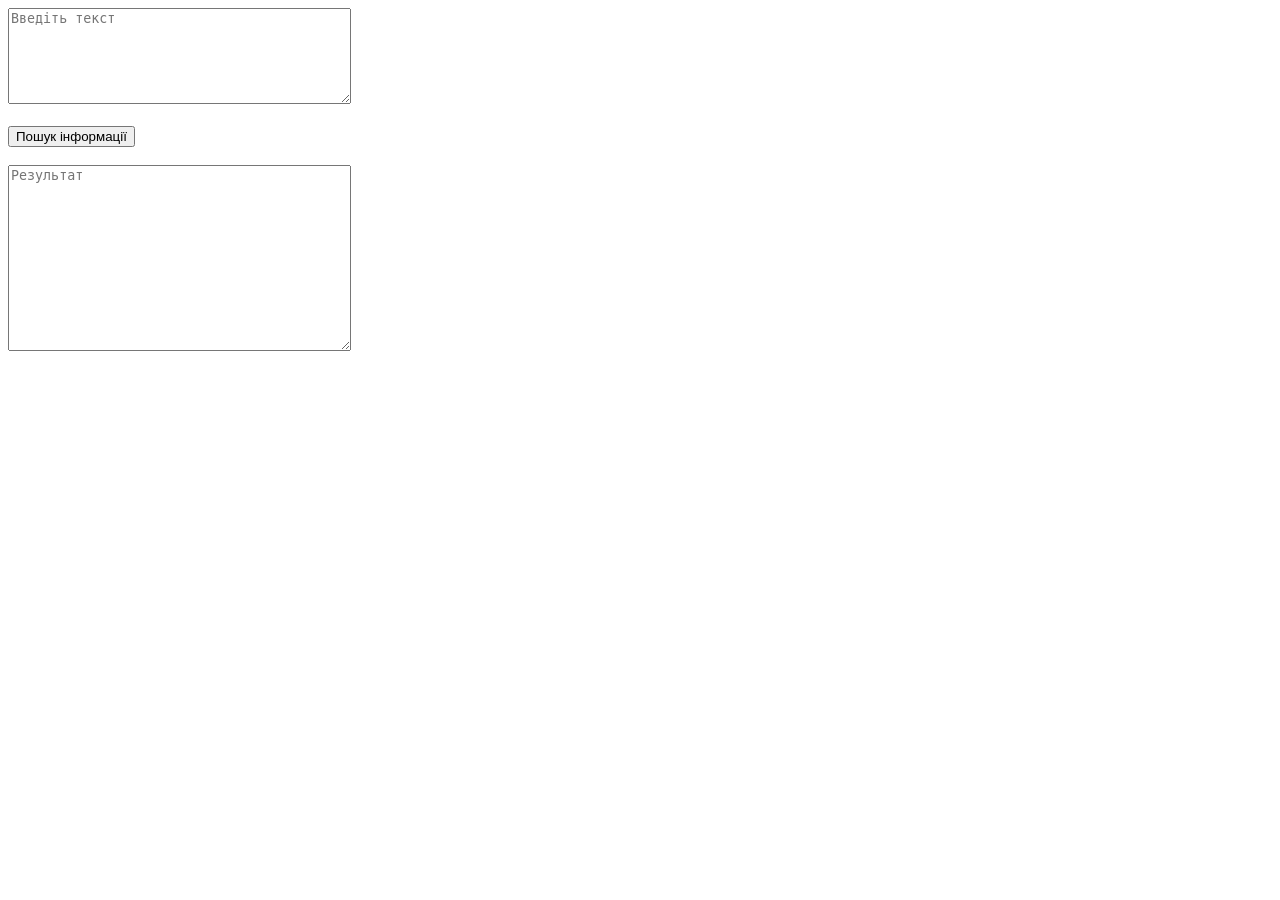
<file: Task5.html>
<!DOCTYPE html>
<html lang="uk">
  <head>
    <meta charset="UTF-8" />
    <title>Вар 3</title>
    <meta http-equiv="Content-Script-Type" content="text/javascript" />

    <script>
      function searchInfo() {
        const text = document.getElementById("inputText").value;
        const out = document.getElementById("result");

        let res = "";

        // 5.1 кількість слів
        const words = text.trim().match(/\b\w+\b/g);
        res += "Кількість слів: " + (words ? words.length : 0) + "\n";

        // 5.2 слова що починаються з "е" і закінчуються "а"
        const pattern = /\bе\w*а\b/gi;
        const found = text.match(pattern);
        res += "Слова, що починаються 'е' і закінчуються 'а':\n";
        if (found) {
          for (let w of found) res += w + "\n";
        } else {
          res += "Немає\n";
        }

        // 5.3 кількість цифр
        const digits = text.match(/\d/g);
        res += "\nКількість цифр: " + (digits ? digits.length : 0) + "\n";

        // 5.4 цілі числа
        const intNumbers = text.match(/\b\d+\b/g);
        res += "\nЦілі числа в тексті:\n";
        if (intNumbers) {
          for (let n of intNumbers) res += n + "\n";
        } else {
          res += "Немає\n";
        }

        out.value = res;
      }
    </script>
  </head>
  <body>
    <form>
      <textarea
        id="inputText"
        rows="6"
        cols="40"
        placeholder="Введіть текст"
      ></textarea
      ><br /><br />
      <button type="button" onclick="searchInfo()">Пошук інформації</button
      ><br /><br />
      <textarea
        id="result"
        rows="12"
        cols="40"
        placeholder="Результат"
      ></textarea>
    </form>
  </body>
</html>
</file>
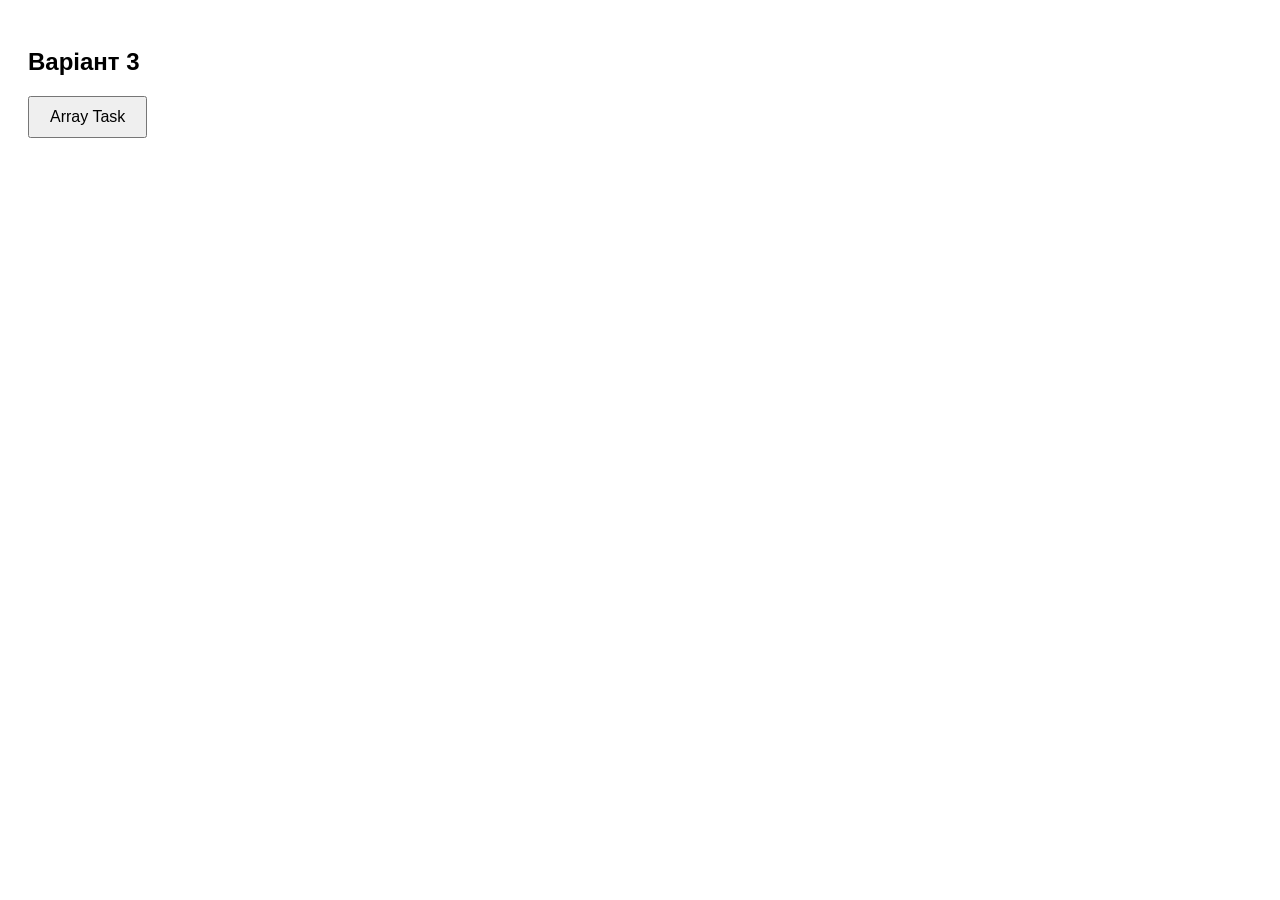
<file: Task6.html>
<!DOCTYPE html>
<html lang="uk">
  <head>
    <meta charset="UTF-8" />
    <title>Вар 3</title>
    <style>
      body {
        font-family: Arial, sans-serif;
        padding: 20px;
      }
      #output {
        white-space: pre-line;
        margin-top: 10px;
      }
      button {
        padding: 10px 20px;
        font-size: 16px;
      }
    </style>
  </head>
  <body>
    <h2>Варіант 3</h2>

    <button id="arrayTask">Array Task</button>

    <div id="output"></div>

    <script>
      document.getElementById("arrayTask").onclick = function () {
        const N = 10;
        const A = [];
        for (let i = 0; i < N; i++) {
          A.push(Math.floor(Math.random() * 21) - 10); // від -10 до 10
        }

        let minPositive = null;
        let index = -1;
        for (let i = 0; i < A.length; i++) {
          if (A[i] > 0 && (minPositive === null || A[i] < minPositive)) {
            minPositive = A[i];
            index = i;
          }
        }

        let result = "Масив A: " + A.join(", ") + "\n";
        if (minPositive !== null) {
          result += "Мінімальний додатній елемент: " + minPositive + "\n";
          result += "Індекс: " + index;
        } else {
          result += "Додатніх елементів немає.";
        }

        document.getElementById("output").textContent = result;

        console.log(result);
      };
    </script>
  </body>
</html>
</file>
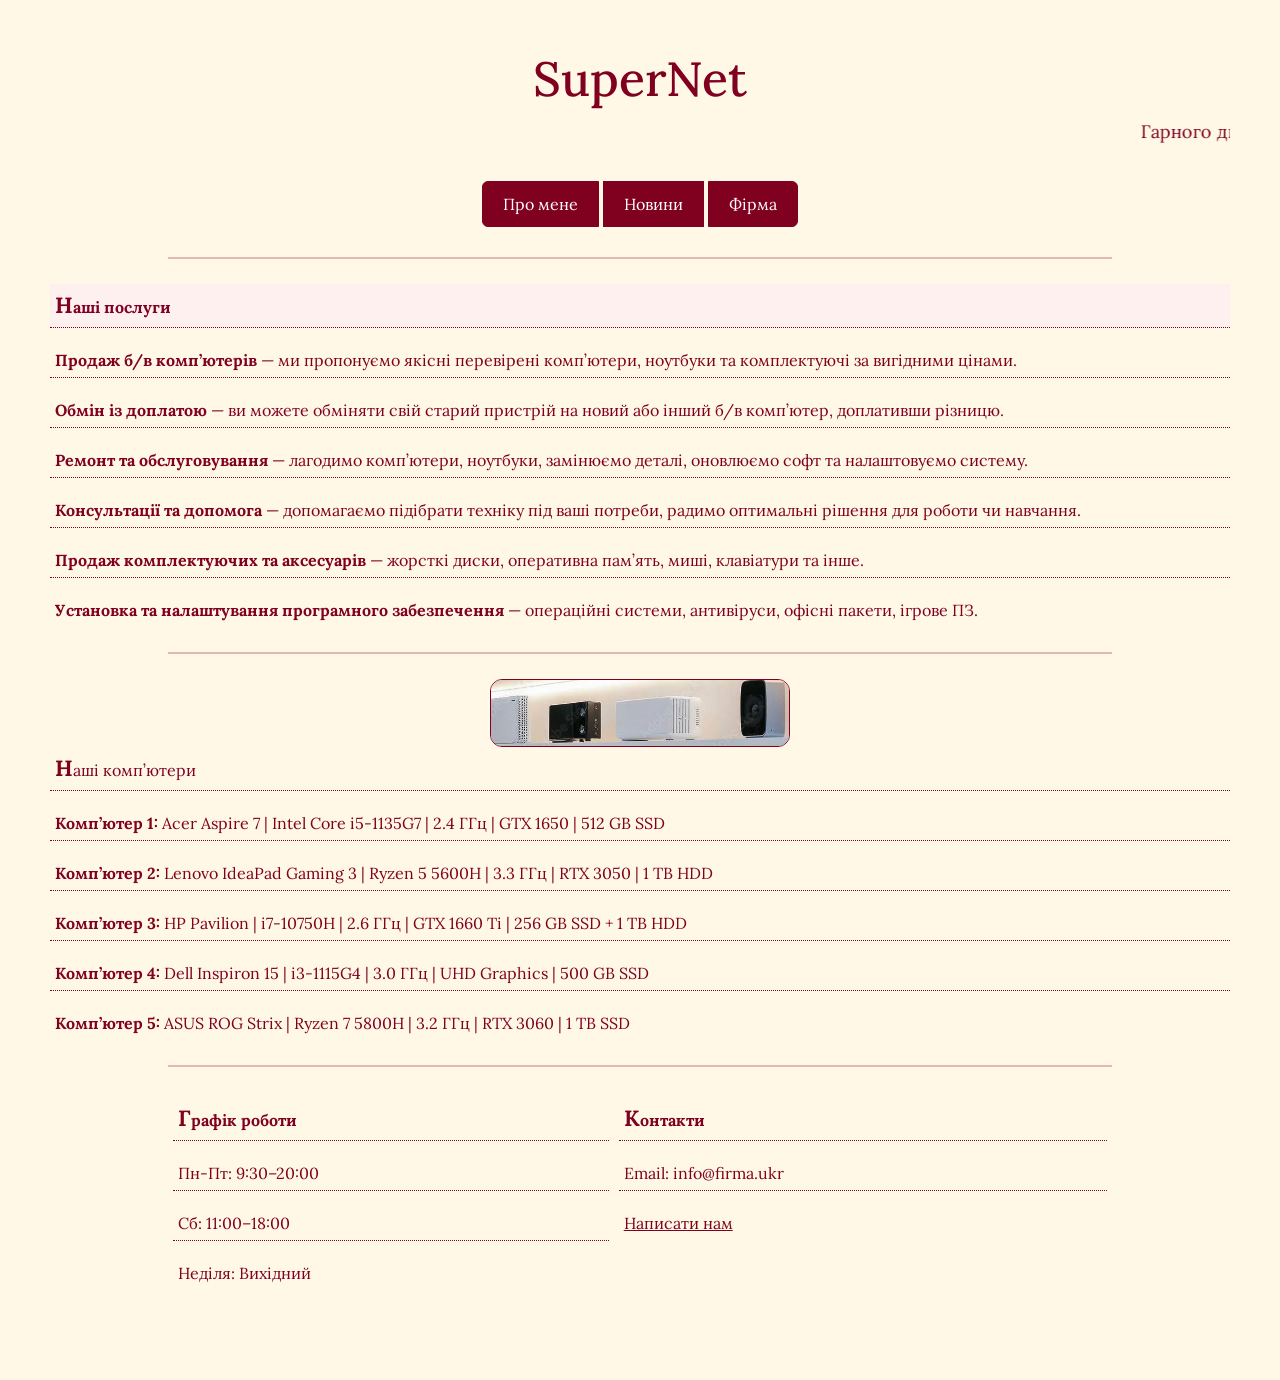
<file: Веб сторінка про фірму.html>
<!DOCTYPE html>
<html lang="uk">
  <head>
    <meta charset="UTF-8" />
    <meta name="viewport" content="width=device-width, initial-scale=1.0" />
    <title>Про фірму</title>

    <link
      href="https://cdn.jsdelivr.net/npm/bootstrap@5.3.2/dist/css/bootstrap.min.css"
      rel="stylesheet"
    />
    <link
      href="https://fonts.googleapis.com/css2?family=Lora:wght@400;500;600;700&display=swap"
      rel="stylesheet"
    />

    <style>
      body {
        background-color: #fff8e7;
        font-family: "Lora", serif;
        padding: 50px;
        text-align: center;
      }

      h1 {
        font-size: 48px;
        color: #800020;
        margin-bottom: 10px;
      }

      marquee {
        color: #800020;
        font-size: 18px;
        margin-bottom: 25px;
      }

      .btn-bordo {
        color: white !important;
        background-color: #800020 !important;
        border: 1px solid #800020 !important;
        padding: 10px 20px;
        margin: 5px;
        transition: 0.3s;
        display: inline-block;
        cursor: pointer;
        text-decoration: none;
      }

      .btn-bordo:hover {
        background-color: #f7d6d6 !important;
        color: #800020 !important;
        border-color: #800020 !important;
      }

      p {
        color: #800020;
        margin-bottom: 15px;
        padding: 5px;
        text-align: justify;
      }

      article p:first-child {
        background-color: #fff0f0;
      }

      p:first-child::first-letter {
        font-size: 22px;
        font-weight: bold;
      }

      p:not(:last-child) {
        border-bottom: 1px dotted #800020;
      }

      img.store-img {
        border-radius: 12px;
        border: 1px solid #800020;
        width: 300px;
        height: auto;
        margin-top: 20px;
        display: block;
        margin-left: auto;
        margin-right: auto;
      }

      hr {
        border: 1px solid #800020;
        width: 80%;
        margin: 25px auto;
      }

      table {
        width: 80%;
        margin: 20px auto;
        border-collapse: collapse;
        text-align: center;
      }

      td {
        vertical-align: top;
        padding: 5px;
      }

      ::selection {
        background-color: #f7d6d6;
        color: #800020;
      }
    </style>
  </head>

  <body>
    <header>
      <h1>SuperNet</h1>
      <marquee scrollamount="5" scrolldelay="70" behavior="scroll">
        Гарного дня!
      </marquee>
    </header>

    <div class="container text-center mb-4">
      <div class="btn-group" role="group">
        <a href="lab1.html" class="btn btn-bordo" type="button">Про мене</a>
        <a href="Новини.html" class="btn btn-bordo" type="button">Новини</a>
        <a href="Фірма.html" class="btn btn-bordo" type="button">Фірма</a>
      </div>
    </div>

    <hr />

    <article class="services">
      <p><b>Наші послуги</b></p>
      <p>
        <b>Продаж б/в комп’ютерів</b> — ми пропонуємо якісні перевірені
        комп’ютери, ноутбуки та комплектуючі за вигідними цінами.
      </p>
      <p>
        <b>Обмін із доплатою</b> — ви можете обміняти свій старий пристрій на
        новий або інший б/в комп’ютер, доплативши різницю.
      </p>
      <p>
        <b>Ремонт та обслуговування</b> — лагодимо комп’ютери, ноутбуки,
        замінюємо деталі, оновлюємо софт та налаштовуємо систему.
      </p>
      <p>
        <b>Консультації та допомога</b> — допомагаємо підібрати техніку під ваші
        потреби, радимо оптимальні рішення для роботи чи навчання.
      </p>
      <p>
        <b>Продаж комплектуючих та аксесуарів</b> — жорсткі диски, оперативна
        пам’ять, миші, клавіатури та інше.
      </p>
      <p>
        <b>Установка та налаштування програмного забезпечення</b> — операційні
        системи, антивіруси, офісні пакети, ігрове ПЗ.
      </p>
    </article>

    <hr />

    <img src="магазин.jpg" alt="Магазин" class="store-img" />

    <div>
      <p>Наші комп’ютери</p>
      <p>
        <b>Комп’ютер 1:</b> Acer Aspire 7 | Intel Core i5-1135G7 | 2.4 ГГц | GTX
        1650 | 512 GB SSD
      </p>
      <p>
        <b>Комп’ютер 2:</b> Lenovo IdeaPad Gaming 3 | Ryzen 5 5600H | 3.3 ГГц |
        RTX 3050 | 1 TB HDD
      </p>
      <p>
        <b>Комп’ютер 3:</b> HP Pavilion | i7-10750H | 2.6 ГГц | GTX 1660 Ti |
        256 GB SSD + 1 TB HDD
      </p>
      <p>
        <b>Комп’ютер 4:</b> Dell Inspiron 15 | i3-1115G4 | 3.0 ГГц | UHD
        Graphics | 500 GB SSD
      </p>
      <p>
        <b>Комп’ютер 5:</b> ASUS ROG Strix | Ryzen 7 5800H | 3.2 ГГц | RTX 3060
        | 1 TB SSD
      </p>
    </div>

    <hr />

    <table>
      <tr>
        <td>
          <p><b>Графік роботи</b></p>
          <p>Пн-Пт: 9:30–20:00</p>
          <p>Сб: 11:00–18:00</p>
          <p>Неділя: Вихідний</p>
        </td>
        <td>
          <p><b>Контакти</b></p>
          <p>Email: info@firma.ukr</p>
          <p>
            <a
              href="mailto:info@firma.ukr"
              style="color: #800020; text-decoration: underline"
              >Написати нам</a
            >
          </p>
        </td>
      </tr>
    </table>
  </body>
</html>
</file>
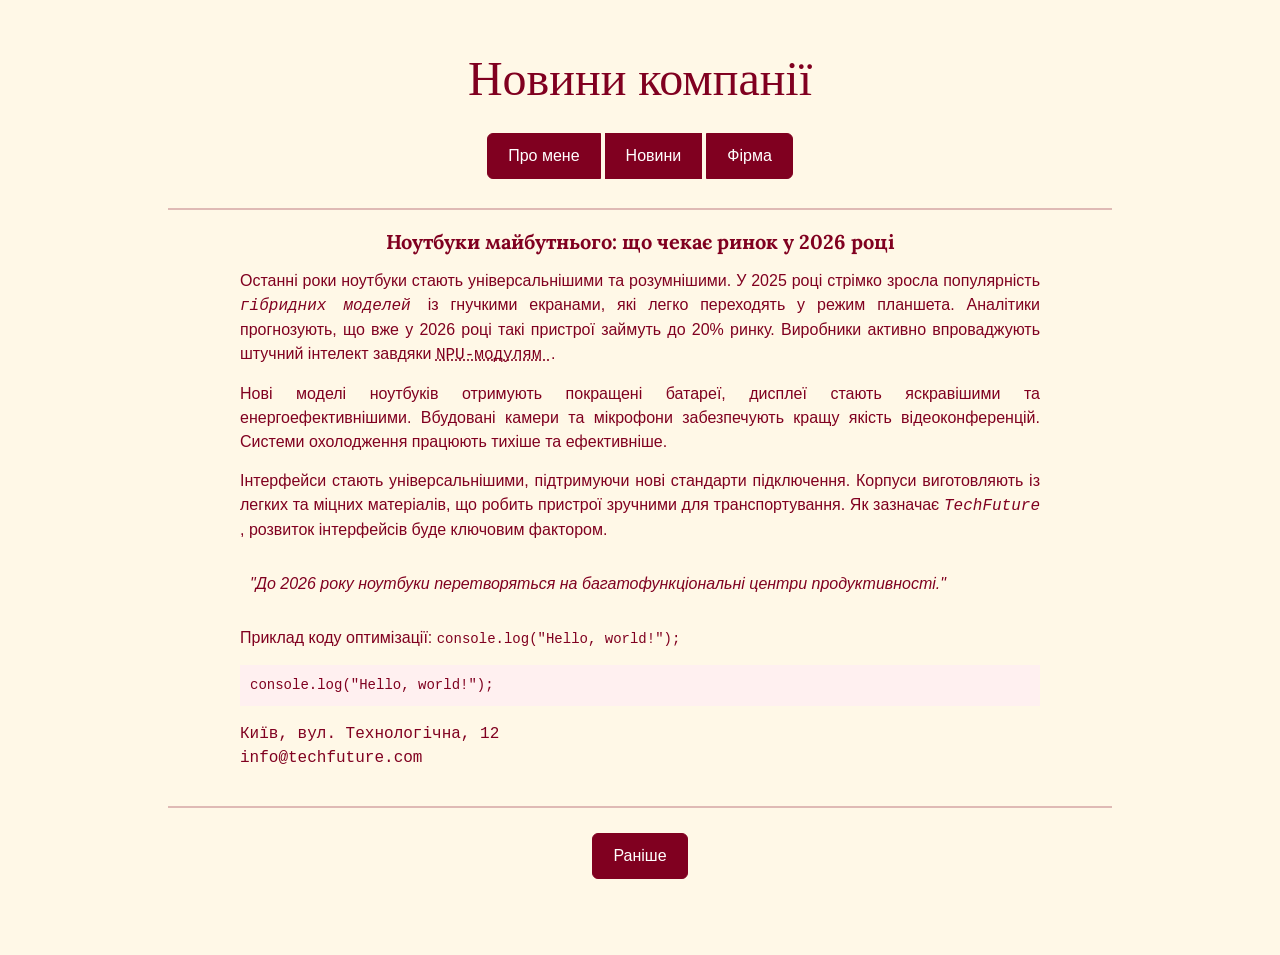
<file: Сторінка новин.html>
<!DOCTYPE html>
<html lang="uk">
  <head>
    <meta charset="UTF-8" />
    <meta name="viewport" content="width=device-width, initial-scale=1.0" />
    <title>Сторінка новин</title>

    <link
      href="https://cdn.jsdelivr.net/npm/bootstrap@5.3.2/dist/css/bootstrap.min.css"
      rel="stylesheet"
    />
    <link
      rel="stylesheet"
      href="https://fonts.google.com/specimen/Story+Script"
    />
    <link
      href="https://fonts.googleapis.com/css2?family=Lora:wght@400;500;600;700&display=swap"
      rel="stylesheet"
    />

    <style>
      body {
        background-color: #fff8e7;
        font-family: Arial, sans-serif;
        padding: 50px;
        text-align: center;
      }

      h1 {
        font-family: "Story Script", cursive;
        font-size: 48px;
        color: #800020;
        margin-bottom: 20px;
      }

      h5 {
        font-family: "Lora", serif;
        color: #800020;
        margin-bottom: 15px;
        text-align: center;
      }

      p {
        color: #800020;
        margin-bottom: 15px;
        text-align: justify;
      }

      .btn-bordo {
        color: white !important;
        background-color: #800020 !important;
        border: 1px solid #800020 !important;
        padding: 10px 20px;
        margin: 5px;
        transition: 0.3s;
        display: inline-block;
        cursor: pointer;
        text-decoration: none;
      }

      .btn-bordo:hover {
        background-color: #f7d6d6 !important;
        color: #800020 !important;
        border-color: #800020 !important;
      }

      img.store-img {
        border-radius: 12px;
        border: 1px solid #800020;
        width: 300px;
        height: auto;
        margin-top: 20px;
        display: block;
        margin-left: auto;
        margin-right: auto;
      }

      blockquote {
        color: #800020;
        font-style: italic;
        margin: 20px auto;
        padding: 10px;
      }

      code,
      pre,
      abbr,
      cite,
      dfn,
      address {
        color: #800020;
        font-family: monospace;
      }

      pre {
        background-color: #fff0f0;
        padding: 10px;
        overflow: auto;
        text-align: left;
      }

      abbr[title] {
        cursor: help;
        text-decoration: underline dotted;
      }

      .content-block {
        display: inline-block;
        text-align: left;
        max-width: 800px;
      }

      ::selection {
        background-color: #f7d6d6;
        color: #800020;
      }

      hr {
        border: 1px solid #800020;
        width: 80%;
        margin: 20px auto;
      }
    </style>
  </head>

  <body>
    <header>
      <h1 id="news-title" title="Новини компанії" lang="uk">Новини компанії</h1>
    </header>

    <div class="container text-center mb-4">
      <div class="btn-group" role="group">
        <a href="lab1.html" class="btn btn-bordo">Про мене</a>
        <a href="Новини.html" class="btn btn-bordo">Новини</a>
        <a href="Фірма.html" class="btn btn-bordo">Фірма</a>
      </div>
    </div>

    <hr />

    <div class="content-block">
      <h5><b>Ноутбуки майбутнього: що чекає ринок у 2026 році</b></h5>

      <p>
        Останні роки ноутбуки стають універсальнішими та розумнішими. У 2025
        році стрімко зросла популярність
        <dfn class="definition" lang="uk" style="color: #800020">
          гібридних моделей
        </dfn>
        із гнучкими екранами, які легко переходять у режим планшета. Аналітики
        прогнозують, що вже у 2026 році такі пристрої займуть до 20% ринку.
        Виробники активно впроваджують штучний інтелект завдяки
        <abbr dir="ltr" style="color: #800020" title="Neural Processing Unit">
          NPU-модулям </abbr
        >.
      </p>

      <p>
        Нові моделі ноутбуків отримують покращені батареї, дисплеї стають
        яскравішими та енергоефективнішими. Вбудовані камери та мікрофони
        забезпечують кращу якість відеоконференцій. Системи охолодження працюють
        тихіше та ефективніше.
      </p>

      <p>
        Інтерфейси стають універсальнішими, підтримуючи нові стандарти
        підключення. Корпуси виготовляють із легких та міцних матеріалів, що
        робить пристрої зручними для транспортування. Як зазначає
        <cite
          id="tech-expert"
          title="Експерт з технологій"
          style="color: #800020"
        >
          TechFuture </cite
        >, розвиток інтерфейсів буде ключовим фактором.
      </p>

      <blockquote dir="ltr" style="color: #800020" title="Прогноз експерта">
        "До 2026 року ноутбуки перетворяться на багатофункціональні центри
        продуктивності."
      </blockquote>

      <p>
        Приклад коду оптимізації:
        <code title="javascript code" id="sample1">
          console.log("Hello, world!");
        </code>
      </p>

      <pre title="code block" id="block1">console.log("Hello, world!");</pre>

      <address id="company-address" title="Контакти" style="color: #800020">
        Київ, вул. Технологічна, 12<br />
        info@techfuture.com
      </address>
    </div>

    <hr />

    <div class="container text-center mb-4">
      <div class="btn-group" role="group">
        <a href="Попередня_новина.html" class="btn btn-bordo">Раніше</a>
      </div>
    </div>
  </body>
</html>
</file>
<file: styles.css>
table {
  margin: 20px auto;
  background: #833ab4;
  background: linear-gradient(
    90deg,
    rgba(255, 0, 0, 0.4) 0%,
    rgba(255, 145, 11, 0.4) 50%,
    rgba(255, 187, 39, 0.4) 100%
  );
  border: 2px solid #6c0000;
  color: #6c0000;
}

#table-caption {
  text-align: center;
  text-decoration: underline;
  text-transform: uppercase;
  color: #6c0000;
}

#highlight {
  background: #a5040444;
}
</file>
